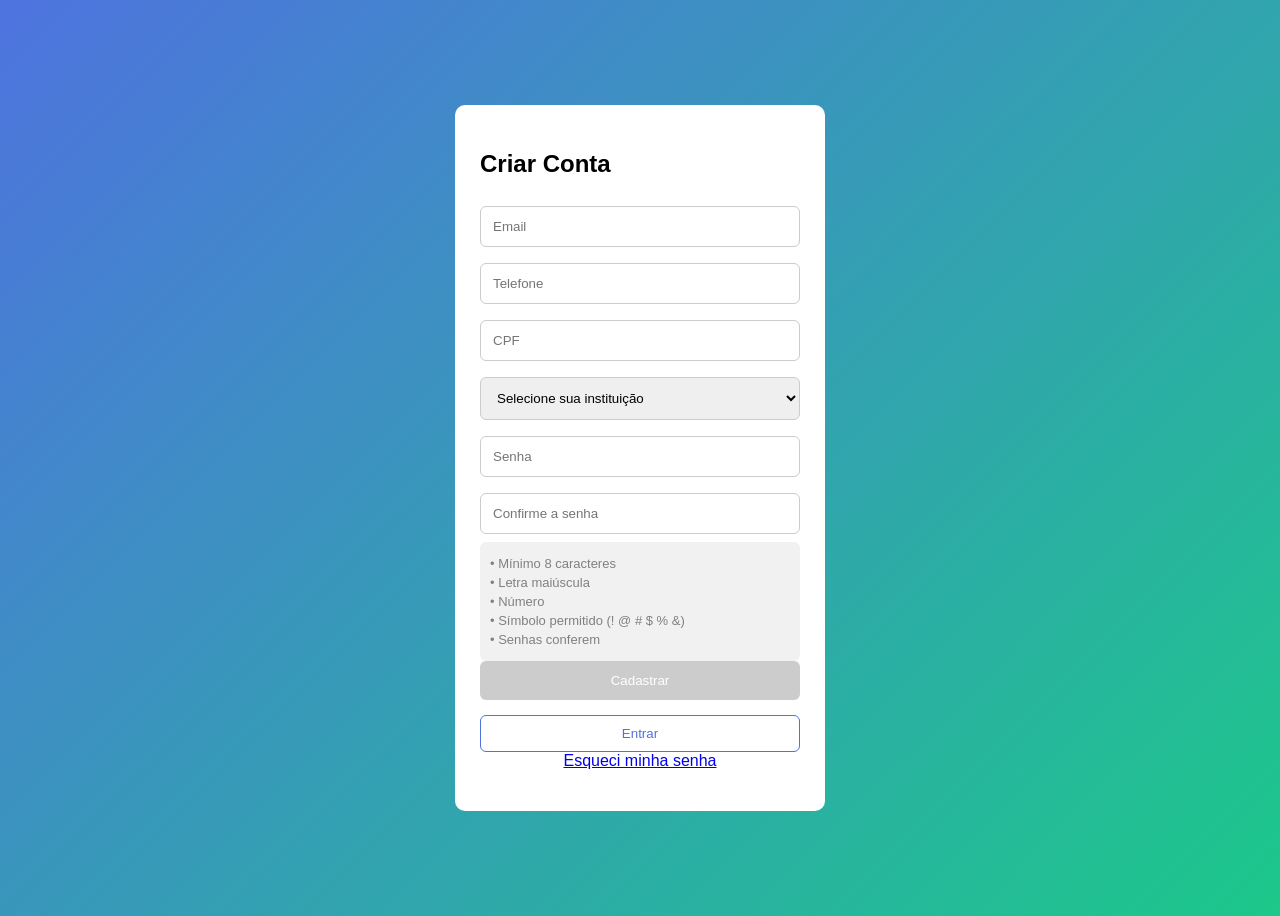
<file: cadastro.html>
<!DOCTYPE html>
<html lang="pt-br">
<head>
<meta charset="UTF-8">
<title>Cadastro</title>
<meta name="viewport" content="width=device-width, initial-scale=1.0">

<style>
body {
  font-family: Arial;
  background: linear-gradient(135deg, #4e73df, #1cc88a);
  display: flex;
  justify-content: center;
  align-items: center;
  height: 100vh;
}

.card {
  background: white;
  padding: 25px;
  border-radius: 10px;
  width: 320px;
}

input, select {
  width: 100%;
  padding: 12px;
  margin: 8px 0;
  border-radius: 6px;
  border: 1px solid #ccc;
  box-sizing: border-box;
}

button {
  width: 100%;
  padding: 12px;
  background: #4e73df;
  color: white;
  border: none;
  border-radius: 6px;
  cursor: pointer;
}

button:disabled {
  background: #ccc;
  cursor: not-allowed;
}

.btn-link {
  width: 100%;
  padding: 10px;
  background: transparent;
  border: 1px solid #4e73df;
  color: #4e73df;
  border-radius: 6px;
  margin-top: 5px;
  cursor: pointer;
}

.btn-link:hover {
  background: #4e73df;
  color: white;
}

.help-text {
  background: #f1f1f1;
  padding: 10px;
  border-radius: 6px;
  font-size: 13px;
}

.help-text p {
  margin: 4px 0;
  color: gray;
}

.valido { color: green !important; }
.invalido { color: red !important; }

.links {
  text-align: center;
  margin-top: 10px;
}

#msg {
  text-align: center;
  margin-top: 10px;
}
</style>
</head>

<body>

<div class="card">
  <h2>Criar Conta</h2>

  <input id="email" placeholder="Email">
  <input id="telefone" placeholder="Telefone">
  <input id="cpf" placeholder="CPF">

  <select id="instituicao">
    <option value="">Selecione sua instituição</option>
    <option>DOCTUM</option>
    <option>LIBER</option>
  </select>

  <input id="senha" type="password" placeholder="Senha">
  <input id="confirmarSenha" type="password" placeholder="Confirme a senha">

  <div class="help-text">
    <p id="regraTamanho">• Mínimo 8 caracteres</p>
    <p id="regraMaiuscula">• Letra maiúscula</p>
    <p id="regraNumero">• Número</p>
    <p id="regraEspecial">• Símbolo permitido (! @ # $ % &)</p>
    <p id="regraIgual">• Senhas conferem</p>
  </div>

  <button id="btnCadastrar" onclick="cadastrar()" disabled>Cadastrar</button>

  <div class="links">
    <button onclick="window.location.href='login.html'" class="btn-link">Entrar</button>
    <a href="#">Esqueci minha senha</a>
  </div>

  <p id="msg"></p>
</div>

<script src="cadastro.js"></script>
</body>
</html>
</file>
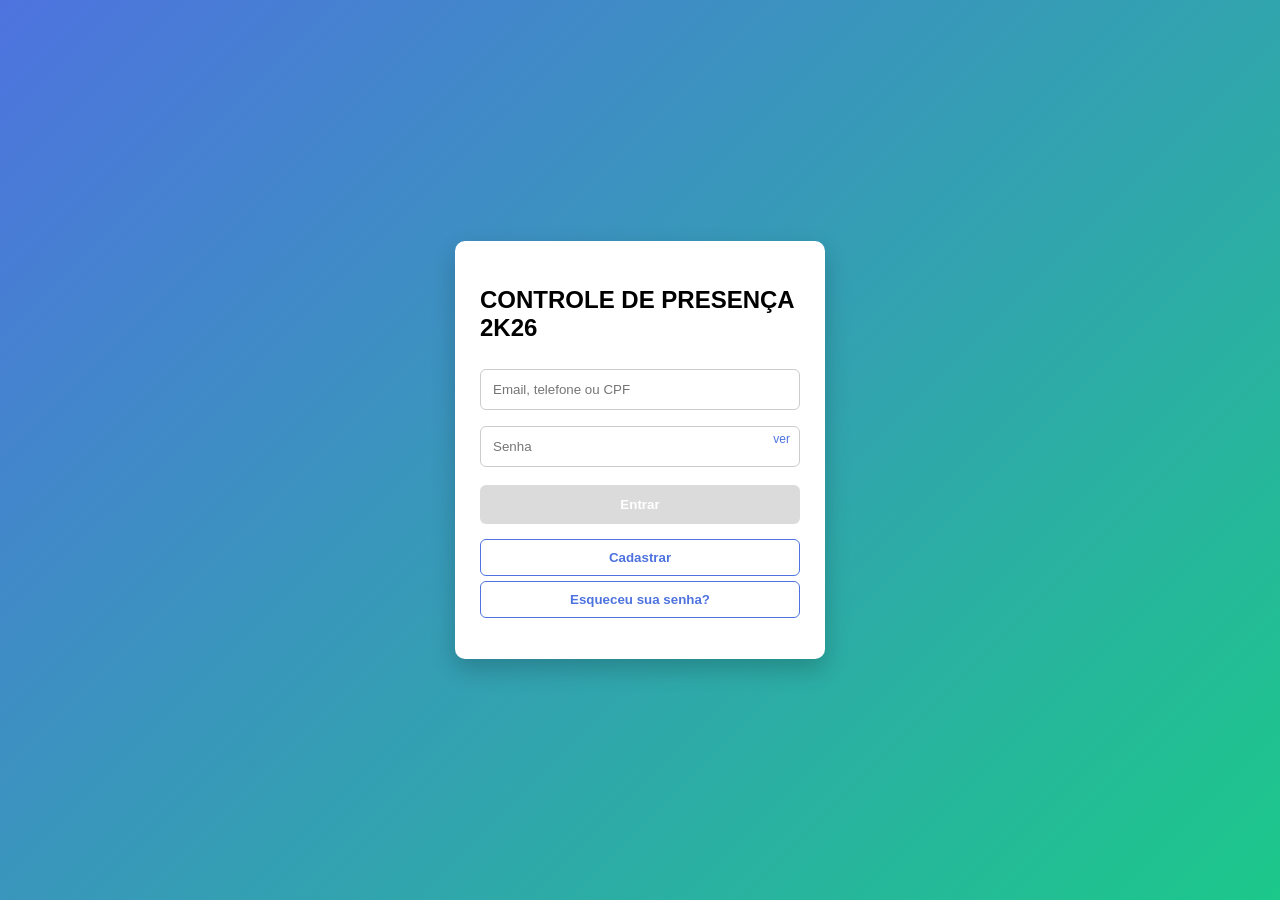
<file: login.html>
<!DOCTYPE html>
<html lang="pt-br">
<head>
<meta charset="UTF-8">
<title>Login</title>
<meta name="viewport" content="width=device-width, initial-scale=1.0">

<style>
body {
  font-family: Arial;
  background: linear-gradient(135deg, #4e73df, #1cc88a);
  display: flex;
  justify-content: center;
  align-items: center;
  height: 100vh;
  margin: 0;
}

.card {
  background: white;
  padding: 25px;
  border-radius: 10px;
  width: 320px;
  box-shadow: 0 10px 25px rgba(0,0,0,0.2);
}

input {
  width: 100%;
  padding: 12px;
  margin: 8px 0;
  border-radius: 6px;
  border: 1px solid #ccc;
  box-sizing: border-box;
}

button {
  width: 100%;
  padding: 12px;
  background: #4e73df;
  color: white;
  border: none;
  border-radius: 6px;
  cursor: pointer;
  font-weight: bold;
  margin-top: 10px;
}

button:disabled {
  background: #ccc;
  cursor: not-allowed;
  opacity: 0.7;
}

.btn-link {
  width: 100%;
  padding: 10px;
  background: transparent;
  border: 1px solid #4e73df;
  color: #4e73df;
  border-radius: 6px;
  margin-top: 5px;
  cursor: pointer;
}

.btn-link:hover {
  background: #4e73df;
  color: white;
}

.links {
  text-align: center;
  margin-top: 10px;
}

#msg {
  text-align: center;
  margin-top: 10px;
  color: red;
}

.toggle-senha {
  position: relative;
}

.toggle-senha span {
  position: absolute;
  right: 10px;
  top: 14px;
  cursor: pointer;
  font-size: 12px;
  color: #4e73df;
}
</style>

</head>

<body>

<div class="card">
  <h2>CONTROLE DE PRESENÇA 2K26</h2>

  <input id="login" placeholder="Email, telefone ou CPF">

  <div class="toggle-senha">
    <input id="senha" type="password" placeholder="Senha">
    <span onclick="toggleSenha()">ver</span>
  </div>

  <button id="btnEntrar" onclick="login()" disabled>Entrar</button>

  <div class="links">
    <button onclick="window.location.href='cadastro.html'" class="btn-link">Cadastrar</button>
    <button class="btn-link">Esqueceu sua senha?</button>
  </div>

  <p id="msg"></p>
</div>

<script src="login.js"></script>

<script>
function toggleSenha() {
  const input = document.getElementById("senha");
  input.type = input.type === "password" ? "text" : "password";
}
</script>

</body>
</html>
</file>
